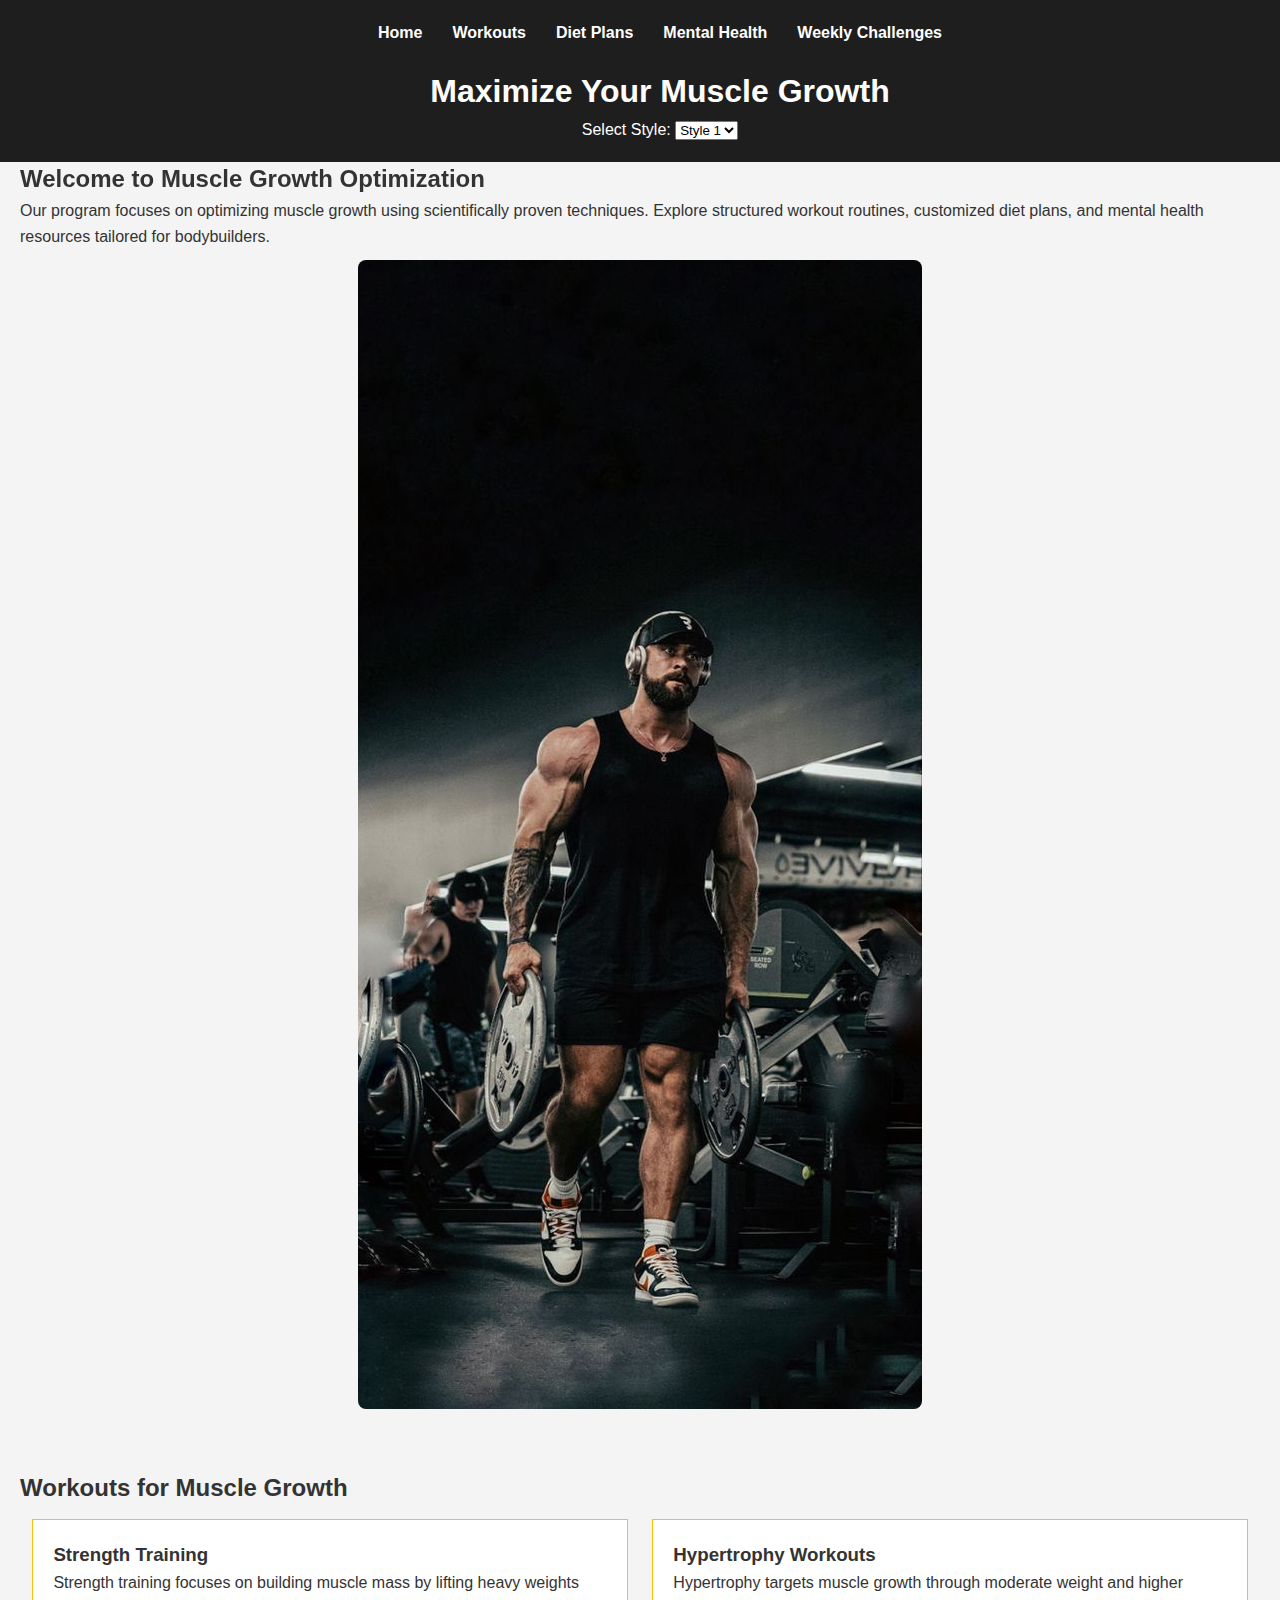
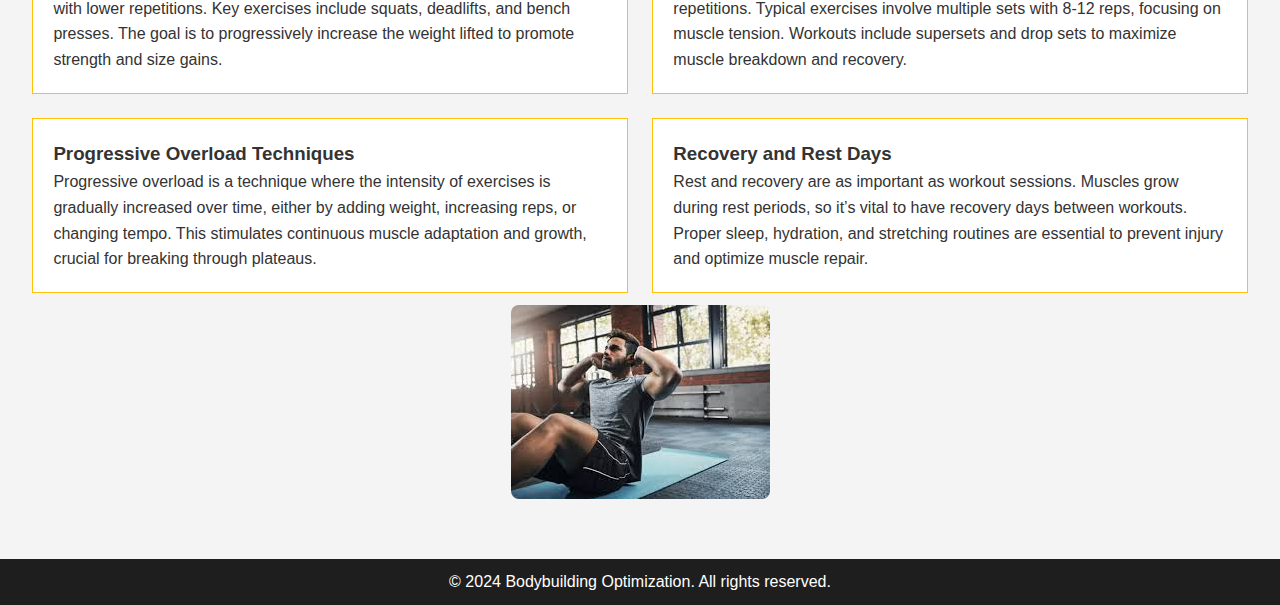
<file: index.html>
<!DOCTYPE html>
<html lang="en">
<head>
    <meta charset="UTF-8">
    <meta name="viewport" content="width=device-width, initial-scale=1.0">
    <meta name="description" content="Bodybuilding and Muscle Growth Optimization">
    <title>Bodybuilding & Muscle Growth</title>
    <link rel="stylesheet" id="stylesheet" href="styles1.css">
    <script>
        function changeStyle(sheet) {
            document.getElementById('stylesheet').setAttribute('href', sheet);
        }
    </script>
</head>
<body>
    <header>
        <nav>
            <ul>
                <li><a href="index.html">Home</a></li>
                <li><a href="index.html#workouts">Workouts</a></li>
                <li><a href="diet.html">Diet Plans</a></li>
                <li><a href="diet.html#mental-health">Mental Health</a></li>
                <li><a href="#">Weekly Challenges</a></li>
            </ul>
        </nav>
        <h1>Maximize Your Muscle Growth</h1>
        <label for="style-select">Select Style:</label>
        <select id="style-select" onchange="changeStyle(this.value)">
            <option value="styles1.css">Style 1</option>
            <option value="styles2.css">Style 2</option>
            <option value="styles3.css">Style 3</option>
        </select>
    </header>

    <main>
        <section id="intro">
            <h2>Welcome to Muscle Growth Optimization</h2>
            <p>Our program focuses on optimizing muscle growth using scientifically proven techniques. Explore structured workout routines, customized diet plans, and mental health resources tailored for bodybuilders.</p>
            <img src="bodybuilding1.jpeg" alt="Bodybuilding image">
        </section>

        <section id="workouts">
            <h2>Workouts for Muscle Growth</h2>
            <article>
                <h3>Strength Training</h3>
                <p>Strength training focuses on building muscle mass by lifting heavy weights with lower repetitions. Key exercises include squats, deadlifts, and bench presses. The goal is to progressively increase the weight lifted to promote strength and size gains.</p>
            </article>
            <article>
                <h3>Hypertrophy Workouts</h3>
                <p>Hypertrophy targets muscle growth through moderate weight and higher repetitions. Typical exercises involve multiple sets with 8-12 reps, focusing on muscle tension. Workouts include supersets and drop sets to maximize muscle breakdown and recovery.</p>
            </article>
            <article>
                <h3>Progressive Overload Techniques</h3>
                <p>Progressive overload is a technique where the intensity of exercises is gradually increased over time, either by adding weight, increasing reps, or changing tempo. This stimulates continuous muscle adaptation and growth, crucial for breaking through plateaus.</p>
            </article>
            <article>
                <h3>Recovery and Rest Days</h3>
                <p>Rest and recovery are as important as workout sessions. Muscles grow during rest periods, so it’s vital to have recovery days between workouts. Proper sleep, hydration, and stretching routines are essential to prevent injury and optimize muscle repair.</p>
            </article>
            <img src="workout1.jpeg" alt="Workout image">
        </section>
    </main>

    <footer>
        <p>&copy; 2024 Bodybuilding Optimization. All rights reserved.</p>
    </footer>
</body>
</html>
</file>
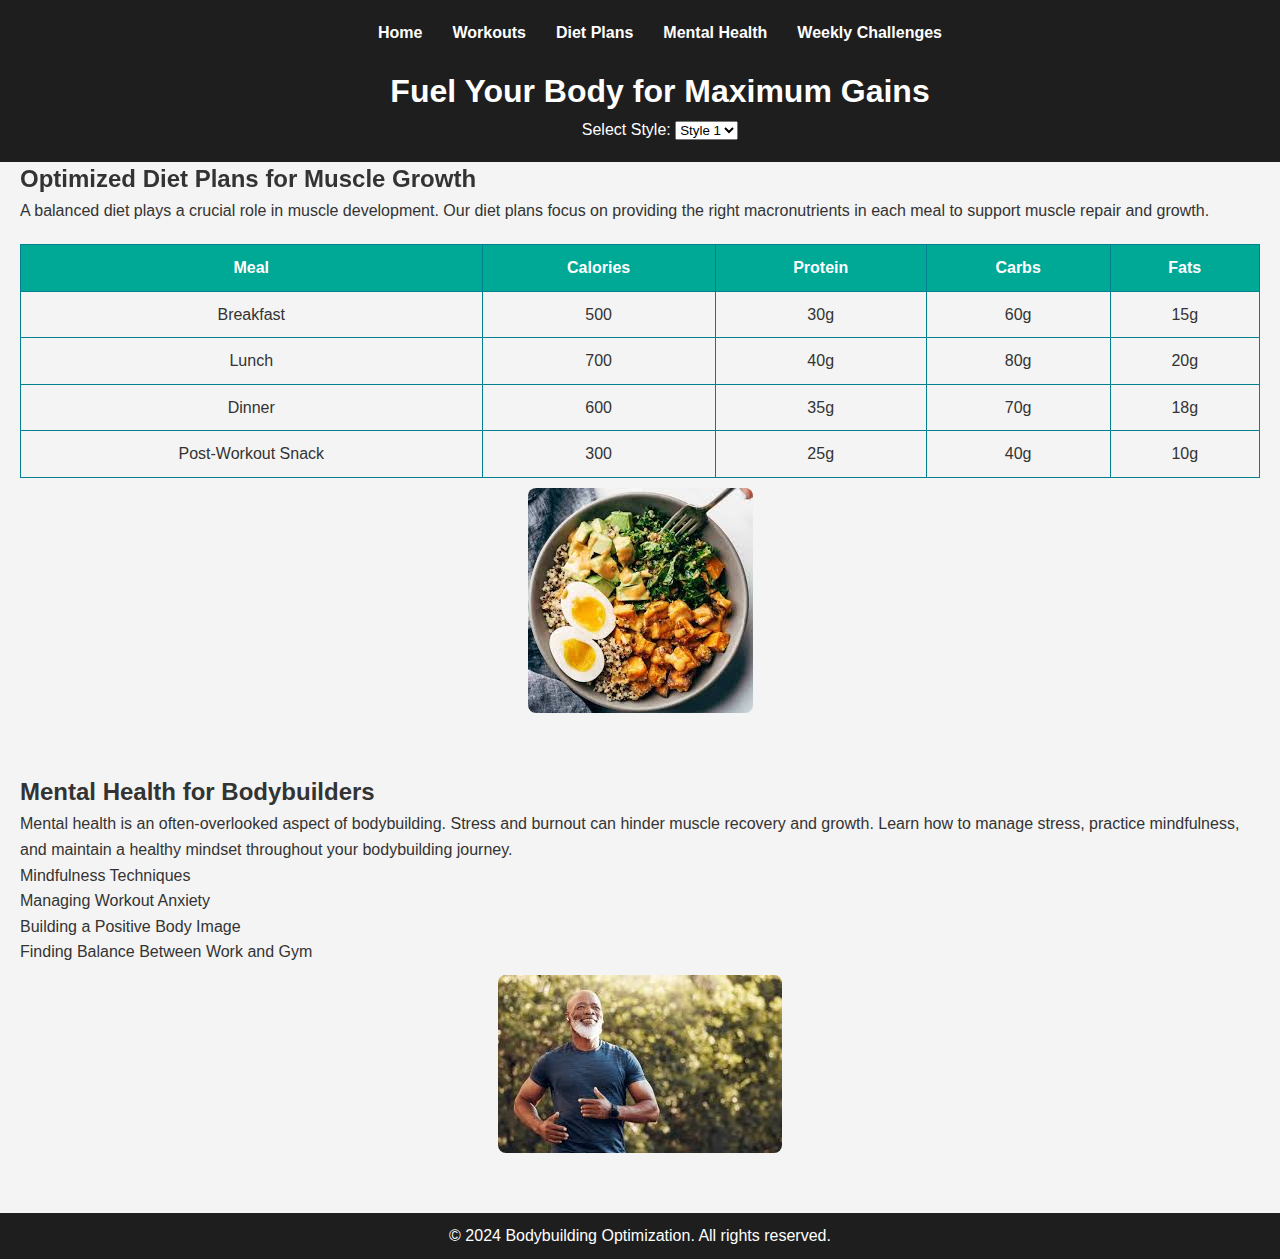
<file: diet.html>
<!DOCTYPE html>
<html lang="en">
<head>
    <meta charset="UTF-8">
    <meta name="viewport" content="width=device-width, initial-scale=1.0">
    <meta name="description" content="Optimized Diet Plans and Mental Health Tips for Bodybuilding">
    <title>Diet Plans & Mental Health</title>
    <link rel="stylesheet" id="stylesheet" href="styles1.css">
    <script>
        function changeStyle(sheet) {
            document.getElementById('stylesheet').setAttribute('href', sheet);
        }
    </script>
</head>
<body>
    <header>
        <nav>
            <ul>
                <li><a href="index.html">Home</a></li>
                <li><a href="index.html#workouts">Workouts</a></li>
                <li><a href="diet.html">Diet Plans</a></li>
                <li><a href="diet.html#mental-health">Mental Health</a></li>
                <li><a href="#">Weekly Challenges</a></li>
            </ul>
        </nav>
        <h1>Fuel Your Body for Maximum Gains</h1>
        <label for="style-select">Select Style:</label>
        <select id="style-select" onchange="changeStyle(this.value)">
            <option value="styles1.css">Style 1</option>
            <option value="styles2.css">Style 2</option>
            <option value="styles3.css">Style 3</option>
        </select>
    </header>

    <main>
        <section id="diet-plans">
            <h2>Optimized Diet Plans for Muscle Growth</h2>
            <p>A balanced diet plays a crucial role in muscle development. Our diet plans focus on providing the right macronutrients in each meal to support muscle repair and growth.</p>
            <table>
                <thead>
                    <tr>
                        <th>Meal</th>
                        <th>Calories</th>
                        <th>Protein</th>
                        <th>Carbs</th>
                        <th>Fats</th>
                    </tr>
                </thead>
                <tbody>
                    <tr>
                        <td>Breakfast</td>
                        <td>500</td>
                        <td>30g</td>
                        <td>60g</td>
                        <td>15g</td>
                    </tr>
                    <tr>
                        <td>Lunch</td>
                        <td>700</td>
                        <td>40g</td>
                        <td>80g</td>
                        <td>20g</td>
                    </tr>
                    <tr>
                        <td>Dinner</td>
                        <td>600</td>
                        <td>35g</td>
                        <td>70g</td>
                        <td>18g</td>
                    </tr>
                    <tr>
                        <td>Post-Workout Snack</td>
                        <td>300</td>
                        <td>25g</td>
                        <td>40g</td>
                        <td>10g</td>
                    </tr>
                </tbody>
            </table>
            <img src="diet1.jpeg" alt="Diet image">
        </section>

        <section id="mental-health">
            <h2>Mental Health for Bodybuilders</h2>
            <p>Mental health is an often-overlooked aspect of bodybuilding. Stress and burnout can hinder muscle recovery and growth. Learn how to manage stress, practice mindfulness, and maintain a healthy mindset throughout your bodybuilding journey.</p>
            <ul>
                <li>Mindfulness Techniques</li>
                <li>Managing Workout Anxiety</li>
                <li>Building a Positive Body Image</li>
                <li>Finding Balance Between Work and Gym</li>
            </ul>
            <img src="mentalhealth1.jpeg" alt="Mental Health image">
        </section>
    </main>

    <footer>
        <p>&copy; 2024 Bodybuilding Optimization. All rights reserved.</p>
    </footer>
</body>
</html>
</file>
<file: styles1.css>
body, h1, h2, h3, p, ul, li, table {
    margin: 0;
    padding: 0;
    list-style: none;
    font-family: 'Roboto', sans-serif;
    line-height: 1.6;
}

body {
    background-color: #F4F4F4;
    color: #333;
    padding-top: 80px;
}

header {
    background: #1E1E1E;
    color: #FFFFFF;
    padding: 20px;
    text-align: center;
    position: fixed;
    top: 0;
    width: 100%;
    z-index: 10;
}

header nav {
    margin-bottom: 20px;
}

header .hamburger {
    display: none;
    background: none;
    border: none;
    font-size: 2em;
    color: #FFFFFF;
    position: absolute;
    top: 20px;
    left: 20px;
    cursor: pointer;
}

nav ul {
    display: flex;
    justify-content: center;
    transition: all 0.5s ease;
}

nav ul.show {
    display: block;
}

nav ul li {
    margin: 0 15px;
}

nav ul li a {
    color: #FFFFFF;
    text-decoration: none;
    font-weight: bold;
    transition: color 0.3s ease;
}

nav ul li a:hover {
    color: #FFC107;
}

@media (max-width: 768px) {
    nav ul {
        display: none;
        flex-direction: column;
        position: absolute;
        top: 60px;
        left: 0;
        width: 100%;
        background: #1E1E1E;
    }

    nav ul.show {
        display: block;
    }

    header .hamburger {
        display: block;
    }
}

main {
    padding: 20px;
}

section {
    width: 100%;
    margin-bottom: 40px;
}

section img {
    display: block;
    max-width: 100%;
    height: auto;
    margin: 10px auto;
    border-radius: 8px;
}

article {
    width: 48%;
    float: left;
    margin: 1%;
    background-color: #FFFFFF;
    padding: 20px;
    border: 1px solid #FFC107;
    box-sizing: border-box;
    transition: transform 0.3s ease, box-shadow 0.3s ease;
}

article:hover {
    transform: translateY(-5px);
    box-shadow: 0 4px 20px rgba(0, 0, 0, 0.3);
}

main::after {
    content: "";
    display: table;
    clear: both;
}

table {
    width: 100%;
    border-collapse: collapse;
    margin-top: 20px;
}

th, td {
    border: 1px solid #028090;
    padding: 10px;
    text-align: center;
}

th {
    background-color: #00A896;
    color: white;
}

footer {
    background: #1E1E1E;
    color: #FFFFFF;
    text-align: center;
    padding: 10px 0;
    clear: both;
    position: relative;
    bottom: 0;
    width: 100%;
}

.back-to-top {
    position: absolute;
    right: 20px;
    bottom: 20px;
    background-color: #FFC107;
    color: #1E1E1E;
    padding: 10px;
    border-radius: 50%;
    transition: background-color 0.3s ease;
}

.back-to-top:hover {
    background-color: #FFFFFF;
}

h2 {
    margin-top: 60px;
    z-index: 20;
    position: relative;
}

@media (max-width: 768px) {
    article {
        width: 100%;
        margin: 0;
    }
}
</file>
